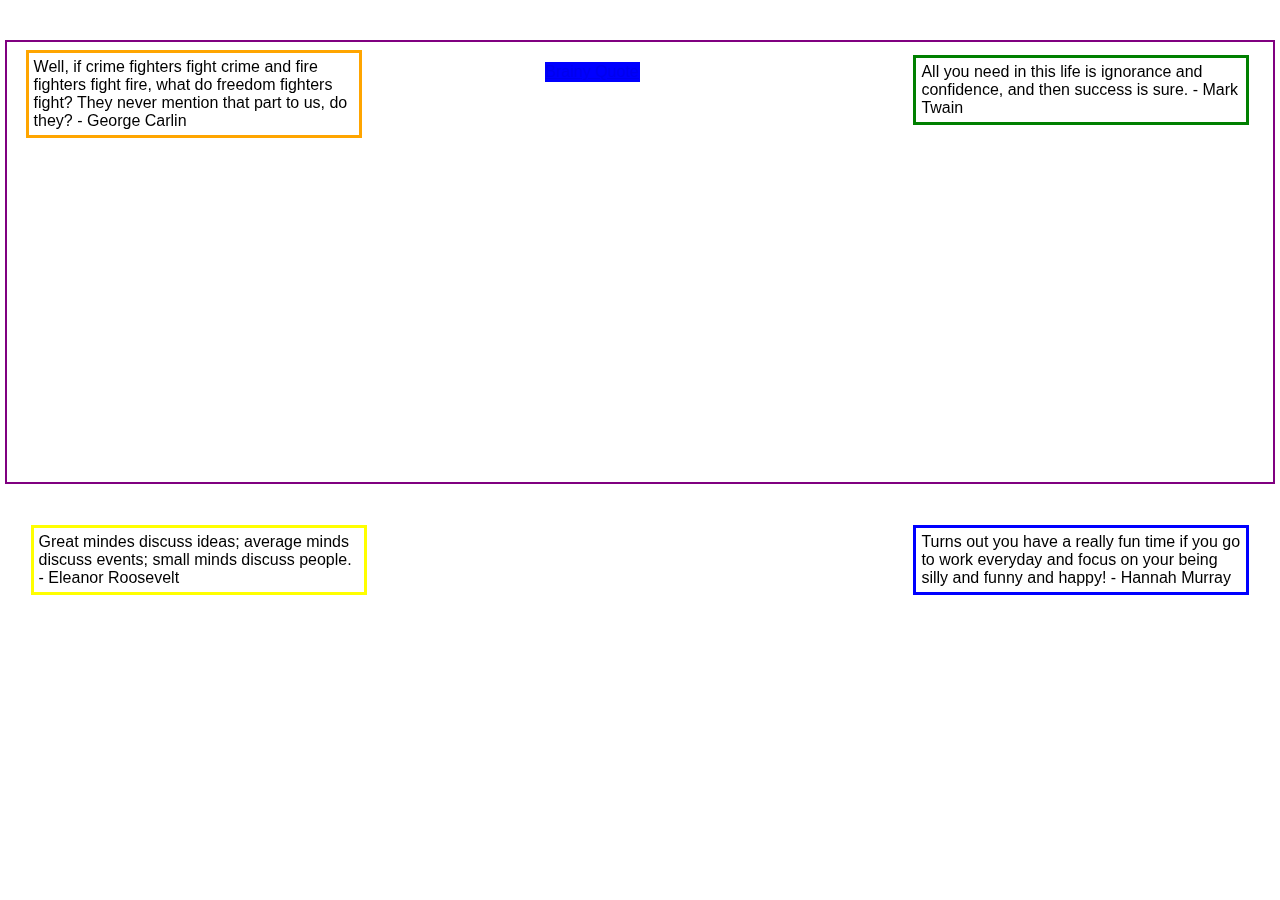
<file: index.htm>
<!DOCTYPE html>
<html>
<head>
	<title>Blocks</title>
	<!--Do not change this file - add your css styling rules to the blocks.css file included below-->
	<link rel="stylesheet" type="text/css" href="blocks.css">

</head>
<body>
<div id="one">
	Turns out you have a really fun time if you go to work everyday and focus on your being silly and funny and happy! - Hannah Murray
</div>
<div id="two">
	All you need in this life is ignorance and confidence, and then success is sure. - Mark Twain
</div>
<div id="three">
	Well, if crime fighters fight crime and fire fighters fight fire, what do freedom fighters fight? They never mention that part to us, do they? - George Carlin
</div>
<div id="four">
	Great mindes discuss ideas; average minds discuss events; small minds discuss people. - Eleanor Roosevelt
</div>
<p id="link">
	<a href="https://www.brainyquote.com/" target="_blank">
	Brainy Quote
	</a>
</p>
</body>
</html>
</file>
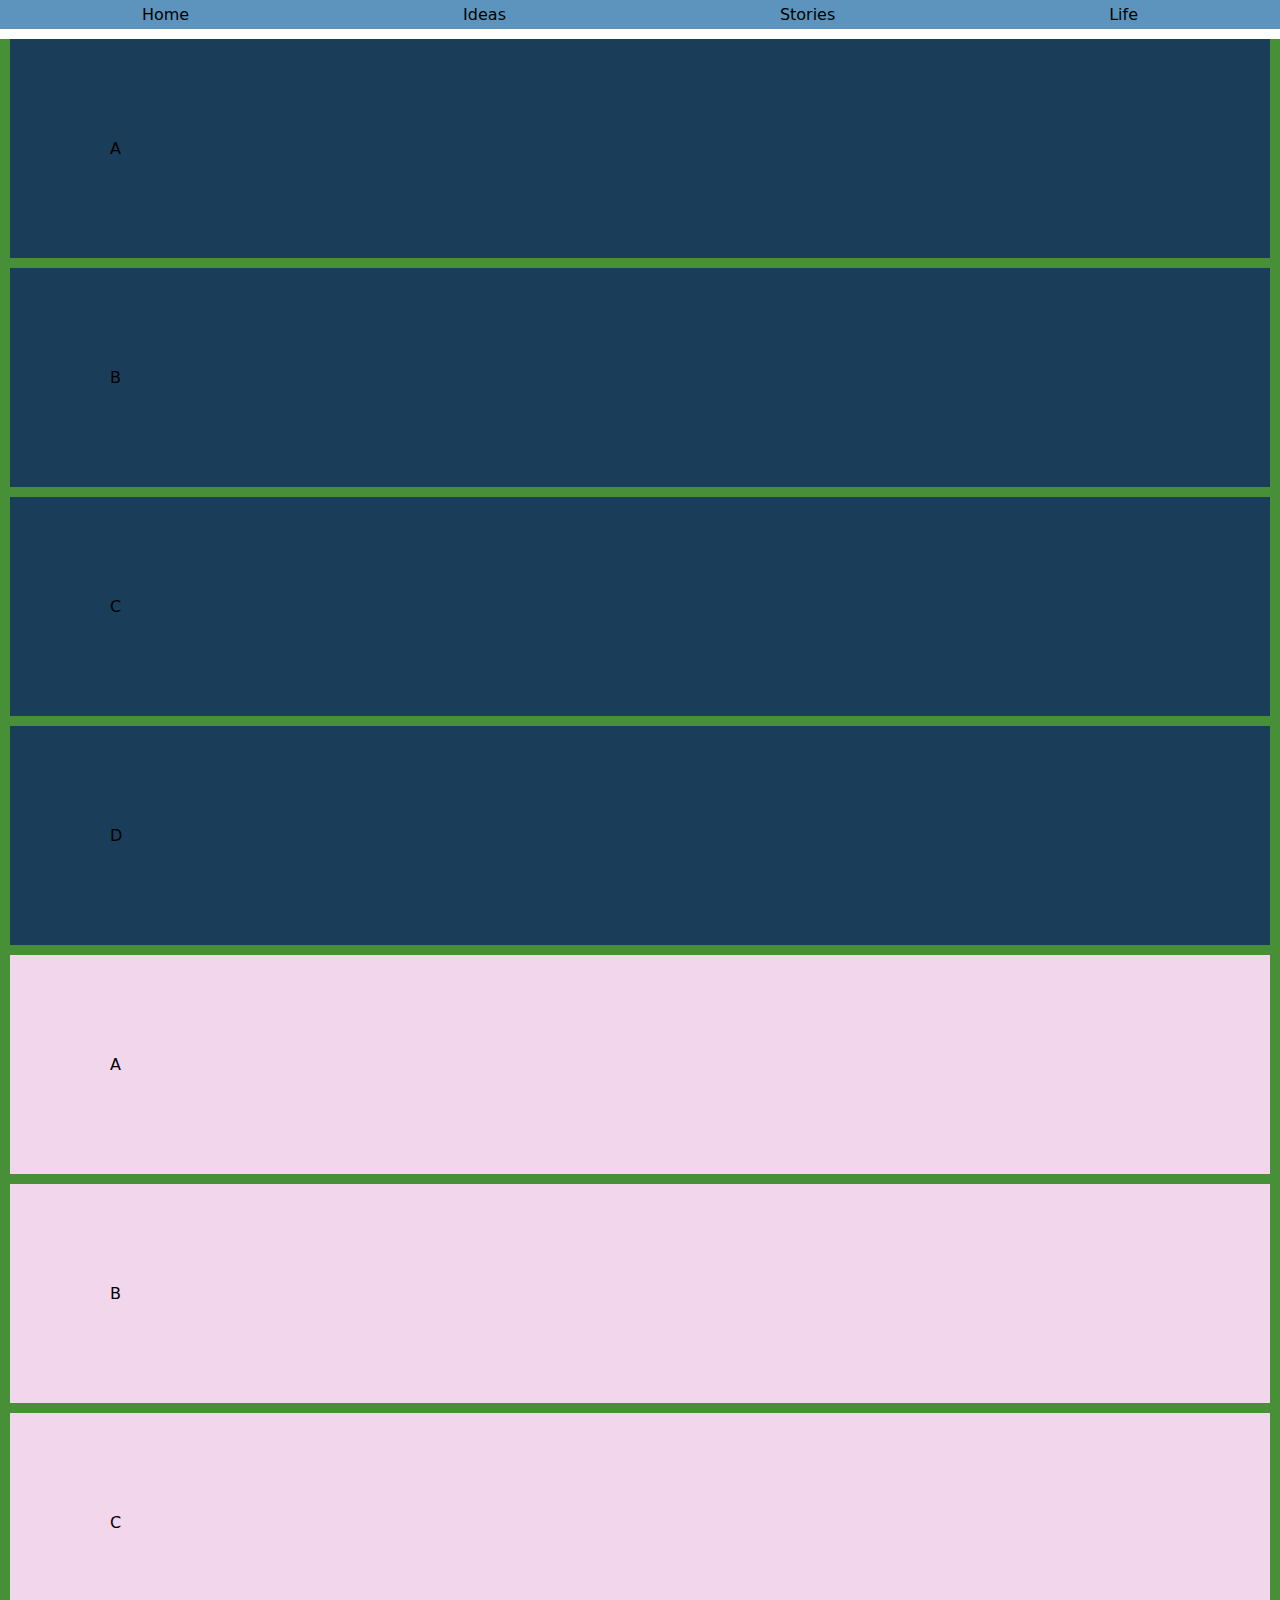
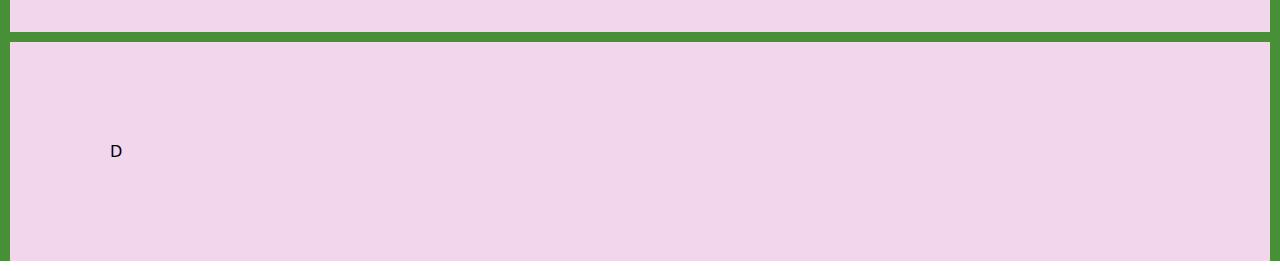
<file: index.html>
<!DOCTYPE html>
<html lang="en">
<head>
	<meta charset="UTF-8">
	<meta name="viewport" content="width=device-width, initial-scale=1.0">
	<link rel="stylesheet" type="text/css" href="style.css">
	<title>Rohi Anon</title>
</head>


<body>

	<div class="navbar">
		<a href="">Home</a>
		<a href="">Ideas</a>
		<a href="">Stories</a>
		<a href="">Life</a>
	</div>

	<div class="container">
		<div class="content idea">A</div>
		<div class="content idea">B</div>
		<div class="content idea">C</div>
		<div class="content idea">D</div>

		<div class="content story">A</div>
		<div class="content story">B</div>
		<div class="content story">C</div>
		<div class="content story">D</div>

	</div> 


</body>
</html>
</file>
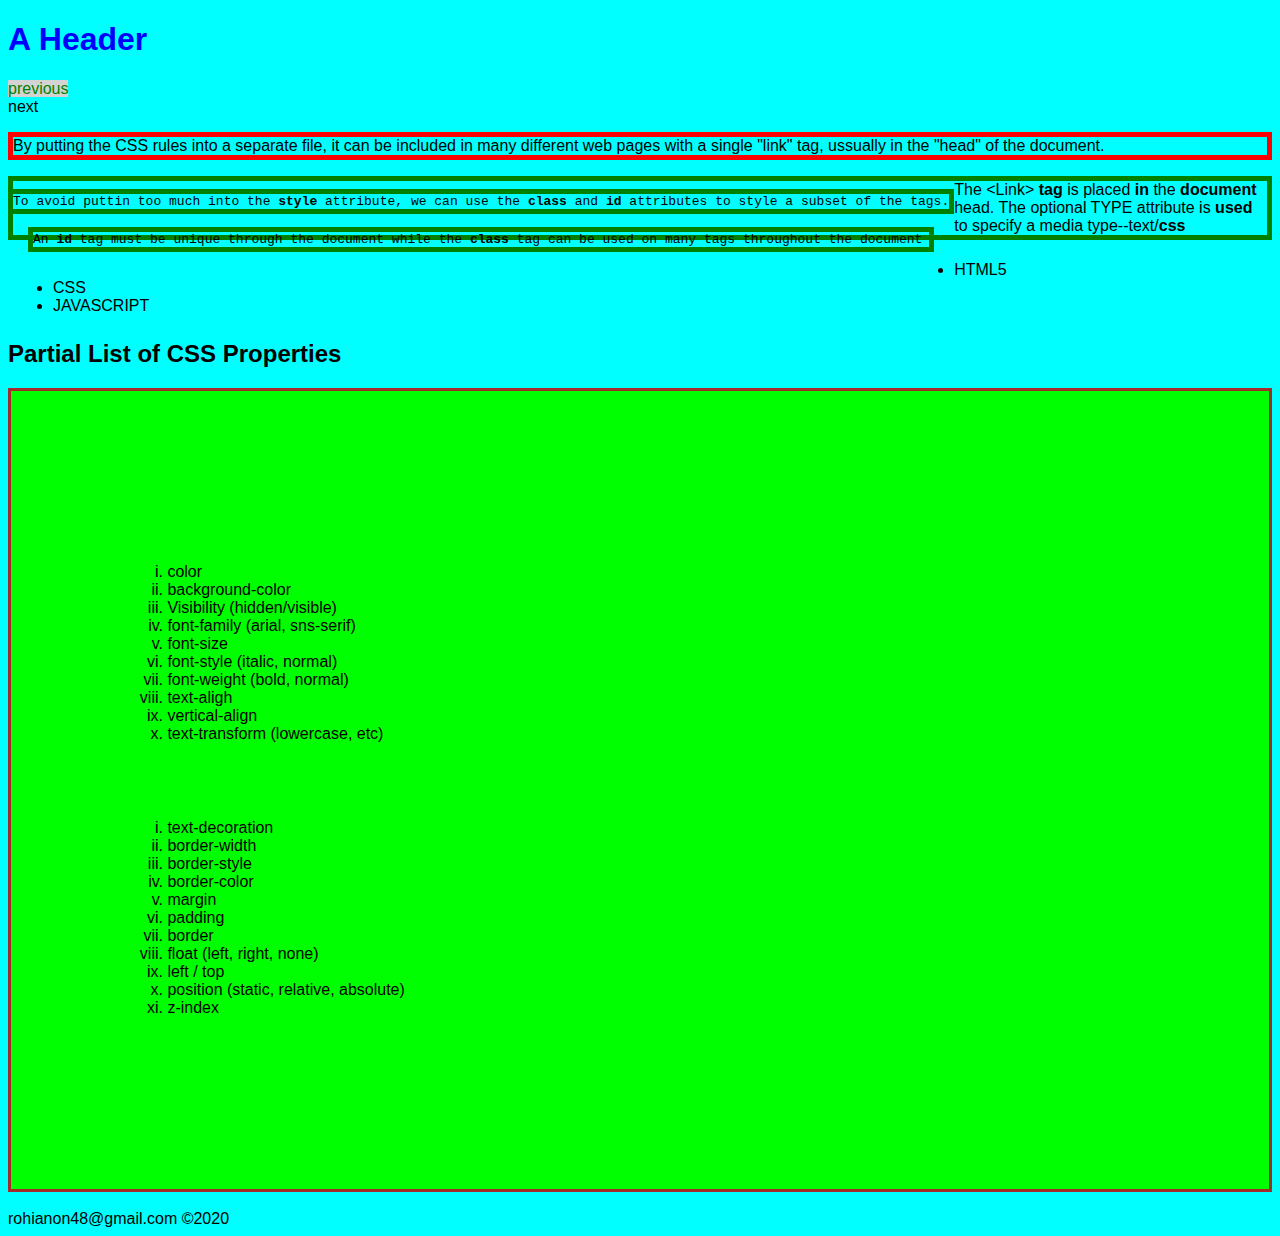
<file: notes.htm>
<!DOCTYPE html>
<html>
<head>
	<title>Including CSS From a File</title>
	<link rel="stylesheet" type="text/css" href="rules.css">
</head>
<body>
	<h1>A Header</h1>
	<nav><a href="index.php" target="_blank">previous</a> </nav>
	<nav>next</nav>
	<p>
		By putting the CSS rules into a separate file, it can be included in many different web pages with a single "link" tag, ussually in the "head" of the document.
	</p>
	<div id="first">
		<p>
			To avoid puttin too much into the <strong>style</strong> attribute, we can use the <strong>class</strong> and <strong>id</strong> attributes to style a subset of the tags. 
		</p>
		<p class="morespace">
			An <strong>id</strong> tag must be unique through the document while the <strong>class</strong> tag can be used on many tags throughout the document
		</p>
	</div>
	<div>
		<p>The &lt;Link&gt; <strong>tag</strong> is placed <strong>in</strong> the <strong>document</strong> head. The optional TYPE attribute is <strong>used</strong> to specify a media type--text/<strong>css</strong></p>
	</div>
	<ul class="web">
		<li>HTML5</li>
		<li>CSS</li>
		<li>JAVASCRIPT</li>
	</ul>
	<h2>Partial List of CSS Properties</h2>
	<div class="makeit">
	<ol id="right">
		<li>color</li>
		<li>background-color</li>
		<li>Visibility (hidden/visible)</li>
		<li>font-family (arial, sns-serif)</li>
		<li>font-size</li>
		<li>font-style (italic, normal)</li>
		<li>font-weight (bold, normal)</li>
		<li>text-aligh</li>
		<li>vertical-align</li>
		<li>text-transform (lowercase, etc)</li>
	</ol>
	<ol id="left">
		<li>text-decoration</li>
		<li>border-width</li>
		<li>border-style</li>
		<li>border-color</li>
		<li>margin</li>
		<li>padding</li>
		<li>border</li>
		<li>float (left, right, none)</li>
		<li>left / top</li>
		<li>position (static, relative, absolute)</li>
		<li>z-index</li>
	</ol>
	</div>

</body>
<footer>
	<br/>
	<span>rohianon48@gmail.com &copy;2020</span>
</footer>
</html>
</file>
<file: blocks.css>
/* This is a partial blocks.css, you need to add more rules
   to this file to complete the assignment.  Do not add any CSS
   styling to the original index.htm / start.htm */


body {
	border-style: solid;
	border-color: purple;
	top: 35px;	
	margin: 5px;
	border-width: 2px;
	height: 440px;
	position: relative;
	font-family: "Helvetica Neue", Helvetica, Arial, sans-serif;
}

/* Here is one of many  CSS rules you will need... */

#three {
	border-style: solid;
    border-color:orange;
    padding: 5px;
    position: fixed;
    width: 25%;
    top: 50px;
    left: 2%;
}

#two {
	border-style: solid;
	border-color: green;
	margin: 5px 5px 5px 5px;
	padding: 5px;
	position: fixed;
	width: 25%;
	top: 50px;
	right: 2%;
}

#four {
	border-style: solid;
	border-color: yellow;
	margin: 5px;
	padding: 5px;
	position: fixed;
	width: 25%;
	bottom: 300px;
	left: 2%;
}

#one {
	border-style: solid;
	border-color: blue;
	margin: 5px;
	padding: 5px;
	position: fixed;
	width: 25%;
	bottom: 300px;
	right: 2%;
}



#link {
	border: 1px solid blue;
	position: absolute;
	top: 1%;
	right: 50%;
	text-align: center;
	background-color: blue;

}
</file>
<file: style.css>
* {
	box-sizing: border-box;
}

body {
	margin: 0px;
	font-family: 'Montserrat', sans;
}

.navbar {
	display: flex;
	flex-direction: row;

	padding: 5px;

	background-color: #5c94bd;
}

.navbar a{
	text-decoration: none;
color: black;

margin: auto;

}

.container {
	direction: grid;
	grid-gap: 10px;
	grid-template-columns: repeat(auto-fill, minmax(200px, 1fr));

	background-color: #479038;
}

.content {
	margin: 10px;
	padding: 100px;

}

.idea:first-child{
	grid-column: span 2;
}

.story:last-child{
	grid-column: span 2;
}

.content img{
	width: 100%;

}

.idea {
	background-color: #1a3e59;
}

.story {
	background-color: #f2d6eb;
}
</file>
<file: rules.css>
body {
	font-family: arial, sans-serif;
	background: aqua;
	margin: 20 30px;
}
h1 {
	color: blue;
}
p {
	border-style: solid;
	border-color: red;
	border-width: 5px;
	border-top: 50;
}
.web {
	border-style: solid;
	border-color: aqua;
	border-width: 5px;
	align-items: : center;
	border-style: dashed;
	float: top;
}
#left {
	font-size: 12;
	align-items: left;
	padding: 30px;
	align-items: : left;
	list-style-type: lower-roman;

}
#right {
	font-size: 12;
	align-items: right;
	padding: 30px;
	align-items: : right;
	list-style-type: lower-roman;
}
#first {
	font-family: monospace;
	float: left;
}
#second {
	color: green;
	float: right;
}
.morespace {
	margin-left: 20px;
	margin-right: 20px;
}
div.makeit {
	padding: 10%;
	background-color: lime;
	border-style: solid;
	border-color: brown;
}
div p {
	border-style: solid;
	border-color: green;
	border-width: 5px;
}
a {
	color: green;
	background-color: lightgray;
	text-decoration: none;
}

footer {
	text-overflow: center;
}
</file>
